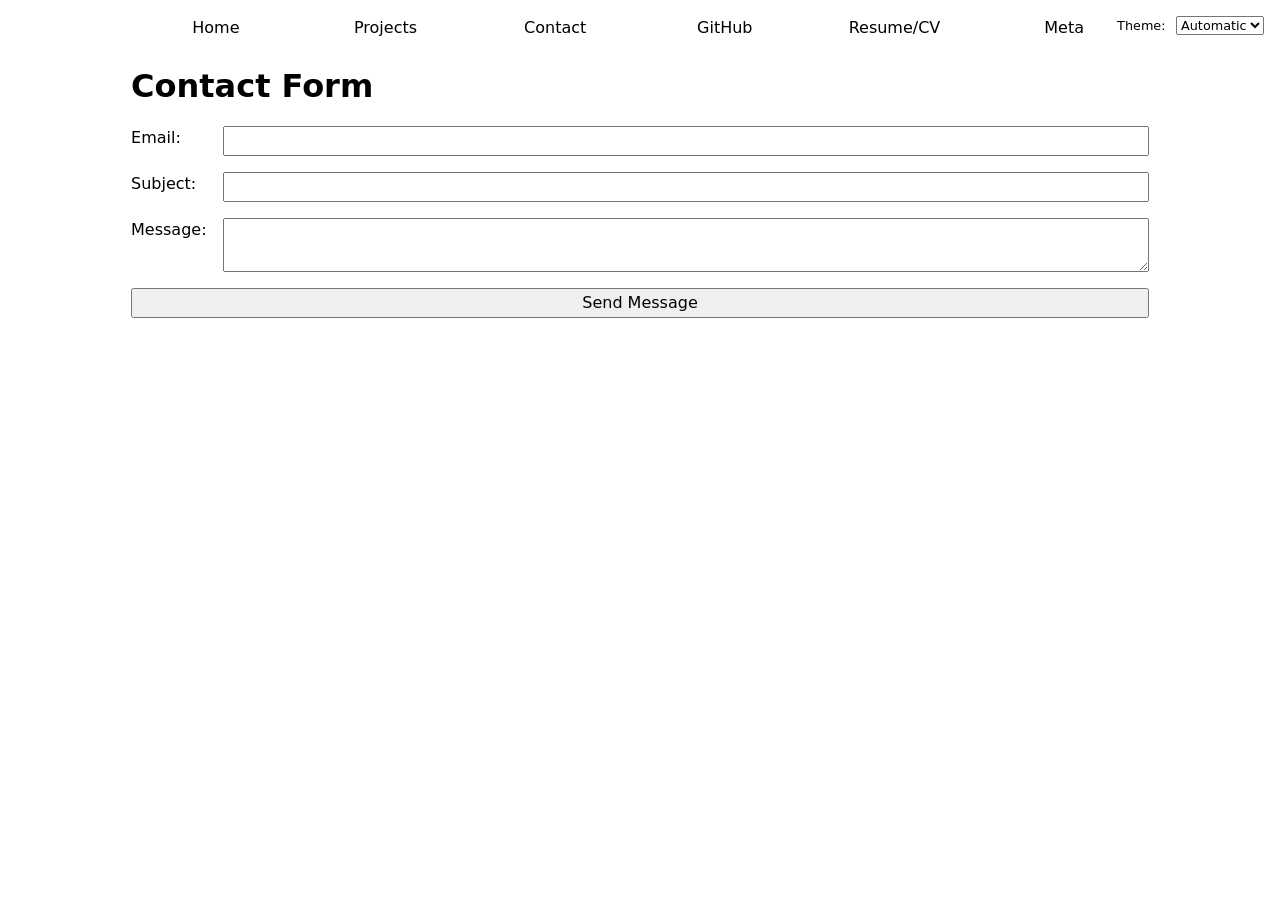
<file: contact/index.html>
<!DOCTYPE html>
<html lang="en">
<head>
    <meta charset="UTF-8">
    <meta name="viewport" content="width=device-width, initial-scale=1.0">
    <title>Document</title>
    <link rel = 'stylesheet' href = '../style.css'>
    <script src="../global.js" type="module"></script>
</head>
<body>

    <h1>Contact Form</h1>
    <form action="mailto:rxavier@ucsd.edu" method="POST" enctype="text/plain">
       
        <label>Email: <input type="email" name="email"></label>
        
        <label> Subject: <input type = "text" name = "subject"> </label>
        
        
        <label for="body">Message:<textarea id="body" name="body"></textarea></label>
        
        
        <button type="submit">Send Message</button>

        
    </form>
</body>
</html>
</file>
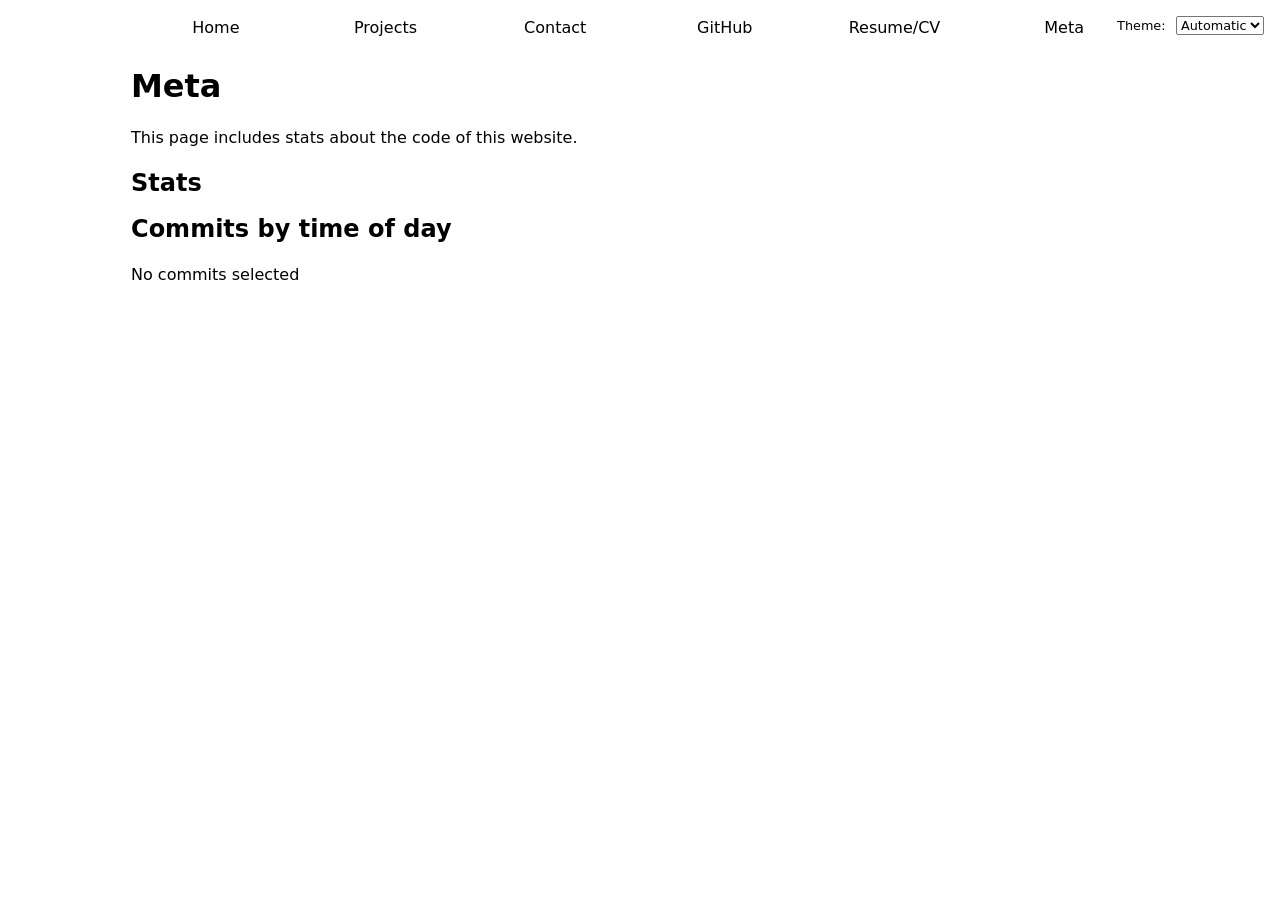
<file: meta/index.html>
<!DOCTYPE html>
<html lang="en">
<head>
    <meta charset="UTF-8">
    <meta name="viewport" content="width=device-width, initial-scale=1.0">
    <title>META</title>
    <link rel = 'stylesheet' href = '../style.css'>
    <script src="https://d3js.org/d3.v7.min.js"></script>
    <script src="../global.js" type="module"></script>
</head>
<body>
    <header>
        <h1>Meta</h1>
    </header>

    <main>
        <p>This page includes stats about the code of this website.</p>
    </main>
    <h2> Stats </h2>
    <div id="stats"></div>
    <script src="main.js"></script>
    <h2>Commits by time of day</h2>
    <div id="chart"></div>
    <dl id="commit-tooltip" class="info tooltip" hidden>
        <dt>Commit</dt>
        <dd><a href="" id="commit-link" target="_blank"></a></dd>
      
        <dt>Date</dt>
        <dd id="commit-date"></dd>
      
        <dt>Time</dt>
        <dd id="commit-time"></dd>
      
        <dt>Author</dt>
        <dd id="commit-author"></dd>
      
        <dt>Lines Edited</dt>
        <dd id="commit-lines"></dd>
    </dl>
    <p id="selection-count">No commits selected</p>
    <dl id="language-breakdown" class="stats"></dl>
      
</body>
</html>
</file>
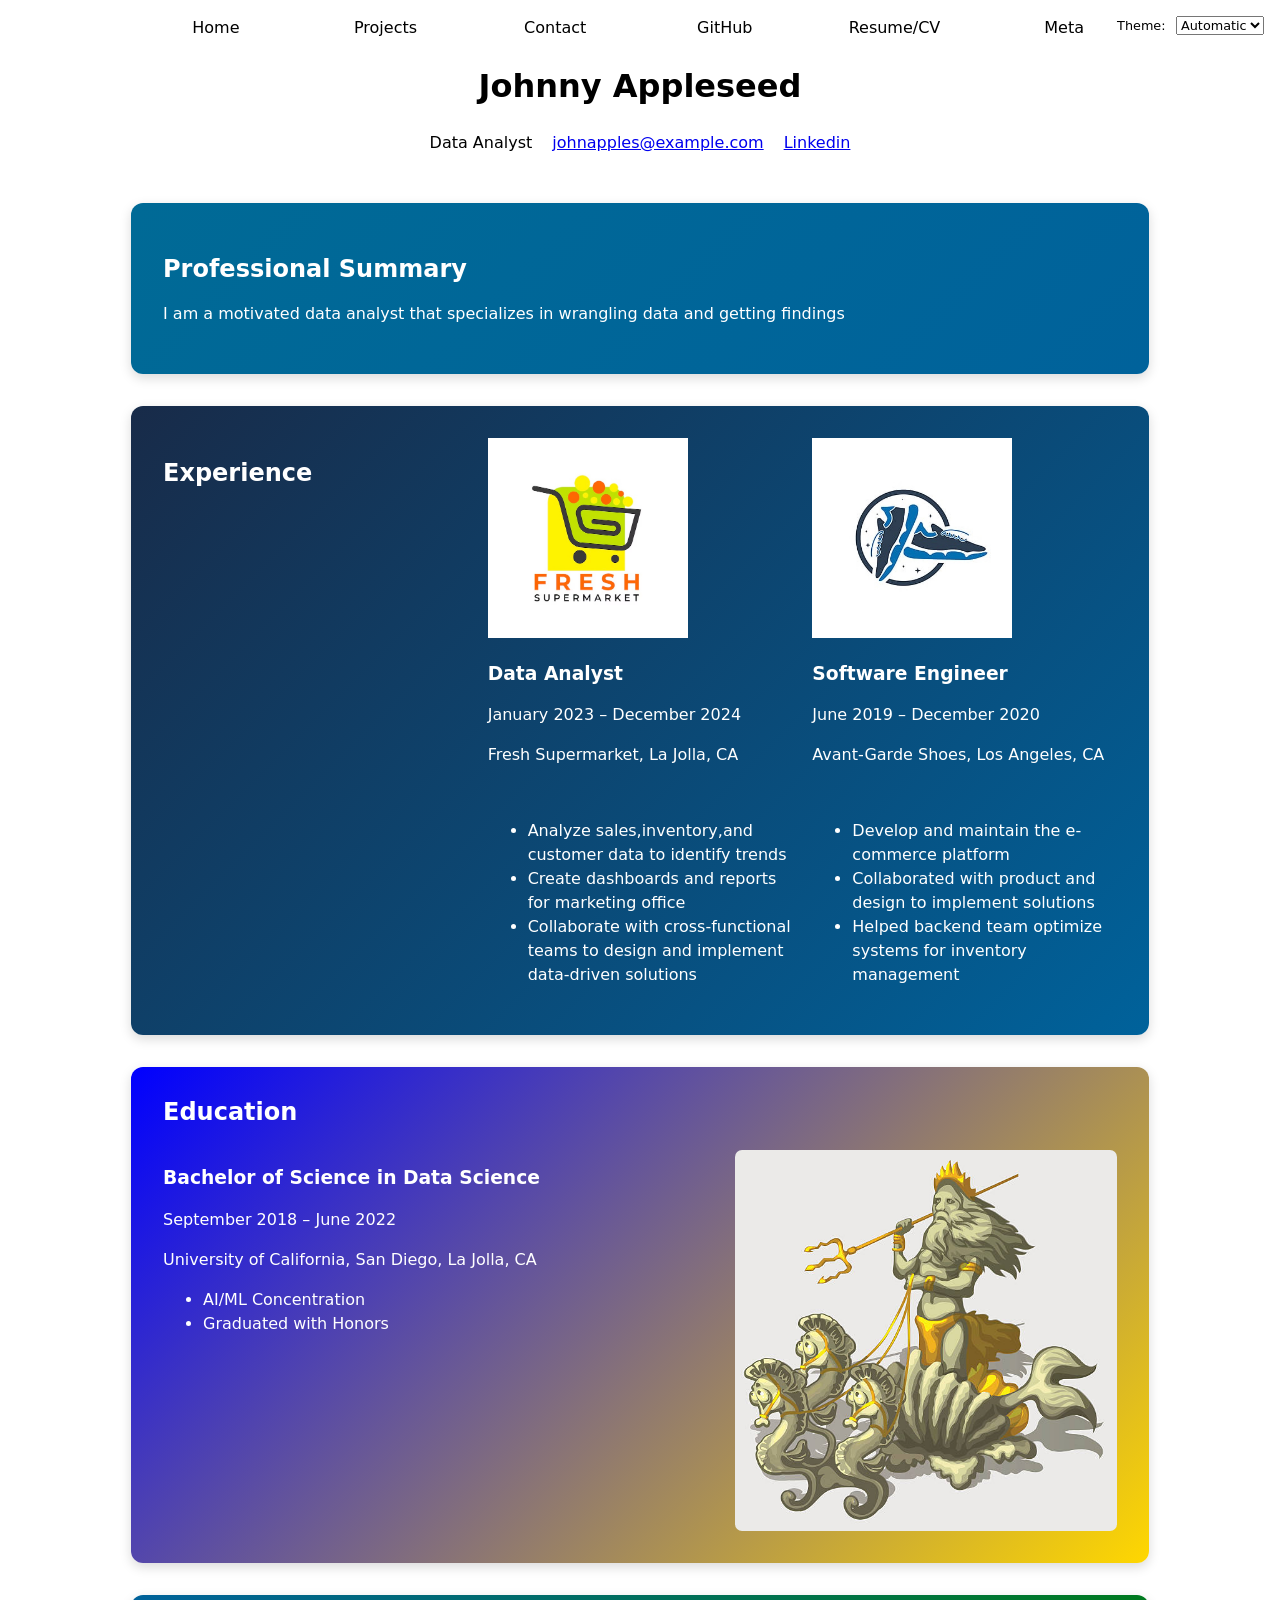
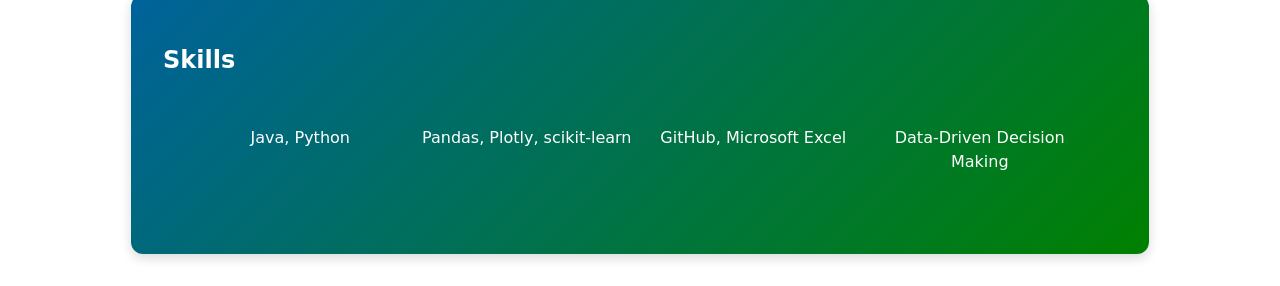
<file: Resume/index.html>
<!DOCTYPE html>
<html lang="en">
<head>
    <meta charset="UTF-8">
    <meta name="viewport" content="width=device-width, initial-scale=1.0">
    <title>Document</title>
    <link rel = 'stylesheet' href = '../style.css'>
    <script src="../global.js" type="module"></script>
</head>
<body>
    <div class = "Resume">
        <div class = "first-header">
            <header>

                <h1 class = "name-center">Johnny Appleseed </h1>
                <div class = "contact-info">
                    <p> Data Analyst </p>
                    <p><a href="mailto:johnapples@example.com">johnapples@example.com</a></p>
                    <p><a href = "https://www.linkedin.com/in/johnny-appleseed-3a8691162/" target="_blank">Linkedin</a></p>
                </div>
            </header>
        </div>  

        <main>
            <div class = "summary">
                <h1>
                    <h2>Professional Summary</h2>
                </h1>
                <p>I am a motivated data analyst that specializes in wrangling data and getting findings</p>
            </div>

            <div class ="experience">
                <div class = "exp-header">
                    <h1>
                        <h2>Experience</h2>
                    </h1>
                </div>

                <article>
                    <header>
                        <img src = "../images/supermarket.jpg" alt = "Logo for Avant-Garde Shoes" height="200" width="200">
                        <h3>Data Analyst</h3>
                        <p><time datetime="2023-01-01">January 2023</time> – <time datetime="2024-12-31">December 2024</time></p>
                        <p> Fresh Supermarket, La Jolla, CA </p>
                    </header>

                    <ul>
                        <li>Analyze sales,inventory,and customer data to identify trends</li>
                        <li>Create dashboards and reports for marketing office</li>
                        <li> Collaborate with cross-functional teams to design and implement data-driven solutions</li>
                    </ul>
                </article>

                <article>
                    <header>
                        <img src="../images/shoes.jpg" alt="Logo for Avant-Garde Shoes" height="200" width="200">
                        <h3>Software Engineer</h3>
                        <p><time datetime="2021-06-01">June 2019</time> – <time datetime="2023-12-31">December 2020</time></p>
                        <p> Avant-Garde Shoes, Los Angeles, CA</p>

                    </header>
                    <ul>
                        <li>Develop and maintain the e-commerce platform</li>
                        <li>Collaborated with product and design to implement solutions</li>
                        <li> Helped backend team optimize systems for inventory management</li>
                    </ul>
                </article>
            </div>
            <div class="education">
                <h2>Education</h2>
                <div class="education-content">
                    <article>
                        <header>
                            <h3>Bachelor of Science in Data Science</h3>
                            <p><time datetime="2018-09-01">September 2018</time> – <time datetime="2022-06-30">June 2022</time></p>
                            <p>University of California, San Diego, La Jolla, CA</p>
                        </header>
                        <ul>
                            <li>AI/ML Concentration</li>
                            <li>Graduated with Honors</li>
                        </ul>
                    </article>
                    <img src="../images/triton2.jpg" alt="Education Image" class="education-image">
                </div>
            </div>
            <div class="skills">
                <header>
                    <h2>Skills</h2>
                </header>
                <ul>
                    <li>Java, Python</li>
                    <li>Pandas, Plotly, scikit-learn</li>
                    <li>GitHub, Microsoft Excel</li>
                    <li>Data-Driven Decision Making</li>
                </ul>
            </div>
        </main>
    </div>

</body>
</html>
</file>
<file: style.css>
body {
  /* Set line height to 1.5 times the font size
       and use the OS’s UI font as the website font
     */
  font: 100%/1.5 system-ui;
  max-width: 100ch;
  margin-inline: auto;
  padding: 0 1rem;
}
nav ul,
nav li {
display: contents;
}
nav {
display: flex;
margin-bottom: 20px;
border-bottom: 1px solid oklch(80% 3% 200%)
}
nav {
  --border-color: oklch(50% 10% 200 / 40%);
}

nav {
  border-bottom-color: var(--border-color);
}

nav a{
flex: 1;
text-decoration: none;
color: inherit;
text-align: center;
padding: 0.5em;

}

nav a.current{
border-bottom: 0.4em solid oklch(80% 3% 200);
padding-bottom: 0.1em
}

nav {
--color-accent: oklch(66.67% 30% 296.47);

}

html{
color-scheme: light dark;
accent-color: var(--color-accent);
}

nav a:hover {
background-color: color-mix(in oklch, var(--color-accent), canvas 85%);
border-bottom: 0.4em solid var(--color-accent);
}

input, textarea, button{
font: inherit;
}

form{
display: grid;
grid-template-columns: auto 1fr;
gap: 1em;
  
  label {
      display:grid;
      grid-template-columns:subgrid;
      grid-column: 1/-1;
    
  }
  button{
      grid-column: 1 / -1;
  }
}





.projects {
display: grid;
grid-template-columns: repeat(auto-fill, minmax(15em, 1fr));
gap: 1em;
}

.projects article {
display: grid;
grid-template-rows: subgrid;
grid-row: span 3;
}
.projects article h2 {
margin: 0; 
}
h1, h2, h3, h4, h5, h6 {
line-height: 1.1;
text-wrap: balance;
}

.projects h1 {
font-size: 400%;
}

.projects h2 {
font-size: 200%;
}

.projects h3 {
font-size: 150%;
}

.projects h4 {
font-size: 125%;
}

.experience {
display: grid;
grid-template-columns: repeat(auto-fill, minmax(15em, 1fr));
gap: 20px;
}


.experience article {
display: grid;
grid-template-rows: subgrid;
grid-row: span 2;
}

.contact-info a:hover{
  background-color: goldenrod;
}

.name-center {
text-align: center;
margin-bottom: 10px;
}

.contact-info {
display: flex;
justify-content: center;
gap: 20px;
margin-bottom: 10px
}


.skills li:hover {
  color: red;
  list-style: none;
}

.skills ul {
  text-align: center;
  display: grid;
  grid-template-columns: repeat(auto-fit, minmax(200px, 1fr));
  gap: 1rem;
  padding: 2rem;
  list-style: none;
  padding-left: 243m;
}
:root {
  --color-primary: #182B49;     
  --color-secondary: #006A96;  
  --color-tertiary: #00629B;  
}



.experience {
  position: relative;
  padding: 2rem;
  background: linear-gradient(135deg, var(--color-primary) 0%, var(--color-tertiary) 100%);
  color: white;
  border-radius: 12px;
  margin: 2rem 0;
  box-shadow: 0 4px 12px rgba(0, 0, 0, 0.15);
}
.summary {
  position: relative;
  padding: 2rem;
  background: linear-gradient(135deg, var(--color-secondary) 0%, var(--color-tertiary) 100%);
  color: white;
  border-radius: 12px;
  margin: 2rem 0;
  box-shadow: 0 4px 12px rgba(0, 0, 0, 0.15);
}
.skills {
  position: relative;
  padding: 2rem;
  background: linear-gradient(135deg, var(--color-tertiary) 0%, green 100%);
  color: white;
  border-radius: 12px;
  margin: 2rem 0;
  box-shadow: 0 4px 12px rgba(0, 0, 0, 0.15);
}
.education {
  position: relative;
  padding: 2rem;
  background: linear-gradient(135deg, blue, gold 100%), url('images/triton.png');
  color: white;
  border-radius: 12px;
  margin: 2rem 0;
  box-shadow: 0 4px 12px rgba(0, 0, 0, 0.15);
}

.education h2 {
  margin-top: 0;
  margin-bottom: 1.5rem;
}

.education-content {
  display: flex;
  align-items: flex-start;
  justify-content: space-between;
  gap: 2rem;
}

.education article {
  flex: 1;
}

.education-image {
  width: 40%;
  height: auto;
  border-radius: 7px;
  object-fit: cover;
}
.color-scheme {
  position: absolute;
  top: 1rem;
  right: 1rem;
  font-size: 80%;
}

.color-scheme select {
  font: inherit;
  margin-left: 0.5em;
}

.stats-content {
  display: block;
}

.stats-content.hidden {
  display: none;
}

.stats-grid {
  display: grid;
  grid-template-columns: repeat(4, 1fr); 
  gap: 10px; 
}

.stats-grid dt {
  grid-row: 1; /* Places all <dt> elements in the first row */
  text-align: center; 
}

.stats-grid dd {
  grid-row: 2; 
  text-align: center; 
}

.project-year {
  font-family: 'Baskerville', serif;
  font-variant-numeric: oldstyle-nums;
  color: gray;
}

svg {
  max-width: 20em;
  margin-block: 2em;

  /* Do not clip shapes outside the viewBox */
  overflow: visible;
}


.container {
  display: flex;
  align-items: flex-start;
  gap: 20px;
}

ul.legend {
  display: flex;
  flex-wrap: wrap;
  gap: 10px;
  list-style-type: none;
  padding: 10px;
  margin: 0;
  border: 2px solid #ccc;
  border-radius: 8px;
  background-color: #f9f9f9;
  margin-top: 150px;
}

ul.legend li {
  display: flex;
  align-items: center;
  gap: 10px;
}

ul.legend li .swatch {
  width: 20px;
  height: 20px;
  display: inline-block;
  aspect-ratio: 1 / 1;
  background-color: var(--color);
  border-radius: 50%;
}

ul.legend li em {
  font-style: italic;
  color: #555;
}

/* .selected {
  --color: oklch(60% 45% 0) !important;

  &:is(path) {
    fill: var(--color);
  }
  &.swatch {
    width: 100px;
  }

 

}



svg:has(path:hover) {
  path:not(:hover) {
    opacity: 50%;
  }
} */

path {
  transition: opacity 300ms;
  cursor: pointer;
}

&:has(path:hover) {
  path:not(:hover) {
    opacity: 0.5;
  }
}
.selected {
  --color: oklch(60% 45% 0) !important;

  &:is(path) {
    fill: var(--color);
  }
}
.legend li .selected .swatch {
  background-color: var(--color);
}

.searchBar {
  width: 100%;            /* Makes the input field take up the full width */

}
.projects {
  margin-top: 20px; /* Adjust the value as needed */
}



.stats {
  display: grid;
  grid-template-columns: repeat(4, 1fr); 
  gap: 10px; 
}

.stats dt {
  grid-row: 1; /* Places all <dt> elements in the first row */
  text-align: center; 
}

.stats dd {
  grid-row: 2; 
  text-align: center; 
}
/* You can adjust the appearance of your chart */
.stats {
  display: flex;
  flex-direction: row;
  justify-content: space-around;
}

.dots circle {
  transition: fill 0.3s ease-in-out;
}

/* Style for gridlines */
.gridlines line {
  stroke: #ddd;
  stroke-width: 1;
}

.info {
  display: grid;
  grid-template-columns: 1fr 2fr;
  gap: 8px;
  font-size: 14px;
}

.tooltip {
  position: fixed;
  top: 1em;
  left: 1em;
  background-color: rgba(255, 255, 255, 0.9);
  border-radius: 8px;
  padding: 10px;
  box-shadow: 0 4px 8px rgba(0, 0, 0, 0.2);
  transition: opacity 200ms ease, visibility 200ms ease;
}

circle {
  transition: 200ms;
  transform-origin: center;
  transform-box: fill-box;
}

circle:hover {
  transform: scale(1.5);
}

dl.info {
  /* ... other styles ... */
  transition-duration: 500ms;
  transition-property: opacity, visibility;
}

dl.info[hidden]:not(:hover, :focus-within) {
  opacity: 0;
  visibility: hidden;
}
@keyframes marching-ants {
  to {
    stroke-dashoffset: -8; /* 5 + 3 */
  }
}

.selection {
  fill-opacity: 0.1;
  stroke: black;
  stroke-opacity: 0.7;
  stroke-dasharray: 5 3;
  animation: marching-ants 2s linear infinite;
}

circle.selected {
  fill: #ff6b6b;
}

#chart svg {
  width: 100%;
  height: auto; /* Maintain aspect ratio */
}
svg {
  width: 100%;
  max-width: none;
}
</file>
